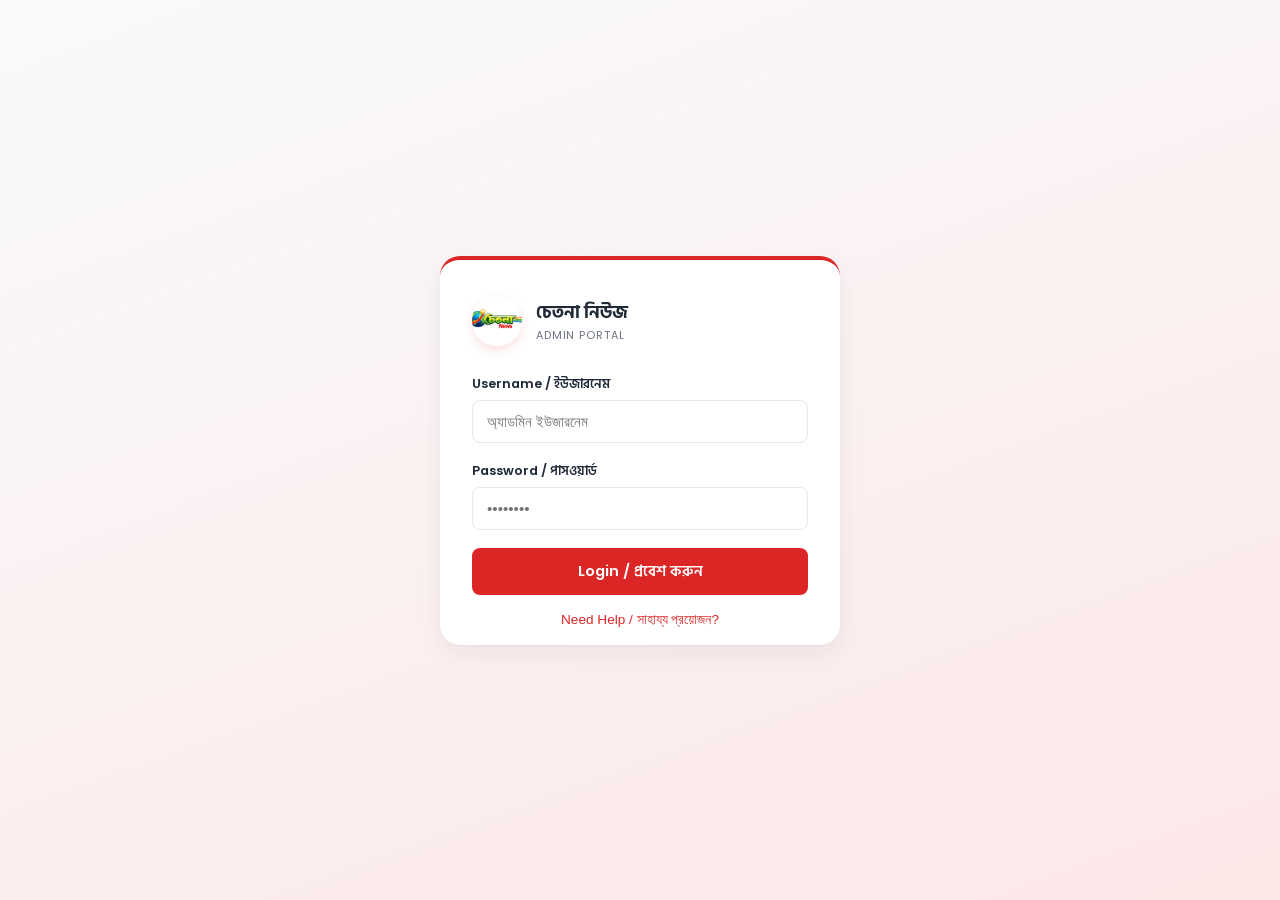
<file: index.html>
<!DOCTYPE html>
<html lang="bn">
<head>
<meta charset="UTF-8">
<meta name="viewport" content="width=device-width, initial-scale=1.0">
<title>CSN News Admin | Login</title>

<!-- Google Fonts -->
<link rel="preconnect" href="https://fonts.googleapis.com">
<link rel="preconnect" href="https://fonts.gstatic.com" crossorigin>
<link href="https://fonts.googleapis.com/css2?family=Hind+Siliguri:wght@400;500;600;700&family=Poppins:wght@400;500;600;700;800&display=swap" rel="stylesheet">

<link rel="stylesheet" href="index.css">
</head>
<body>

<section id="loginScreen" class="login-wrapper">
  <div class="login-card">
    <div class="login-brand">
      <img src="your-logo.png" alt="CSN Logo" class="brand-mark" id="loginLogo" onerror="this.onerror=null; this.src='';">
      <div class="brand-text">
        <h1>চেতনা নিউজ</h1>
        <p>Admin Portal</p>
      </div>
    </div>

    <form id="loginForm" novalidate>
      <div class="field">
        <label for="loginUsername">Username / ইউজারনেম</label>
        <input type="text" id="loginUsername" autocomplete="username" placeholder="অ্যাডমিন ইউজারনেম" required>
      </div>
      <div class="field">
        <label for="loginPassword">Password / পাসওয়ার্ড</label>
        <input type="password" id="loginPassword" autocomplete="current-password" placeholder="••••••••" required>
      </div>

      <div id="loginAlert" class="alert" hidden></div>

      <button type="submit" class="btn btn-primary btn-block" id="loginSubmitBtn">
        <span id="loginBtnText">Login / প্রবেশ করুন</span>
        <span class="spinner" id="loginSpinner" hidden></span>
      </button>
    </form>

    <footer class="page-footer">
      <button type="button" class="link-btn" id="helpLinkLogin">Need Help / সাহায্য প্রয়োজন?</button>
    </footer>
  </div>
</section>

<script src="index.js"></script>
</body>
</html>
</file>
<file: index.css>
:root {
  --color-primary: #DC2626;
  --color-primary-hover: #B91C1C;
  --color-accent-light: #FEE2E2;
  --color-text-main: #1F2937;
  --color-bg: #F9FAFB;
  --color-white: #FFFFFF;
  --color-border: #E5E7EB;
  --color-text-muted: #6B7280;
  
  --font-ui: 'Poppins', 'Hind Siliguri', sans-serif;
  --font-bn: 'Hind Siliguri', 'Poppins', sans-serif;

  --radius-sm: 8px;
  --radius-lg: 20px;
  --shadow-card: 0 1px 2px rgba(31, 41, 55, 0.04), 0 8px 24px rgba(31, 41, 55, 0.06);
}

* { box-sizing: border-box; }

body {
  margin: 0;
  padding: 0;
  background: linear-gradient(160deg, var(--color-bg) 0%, var(--color-accent-light) 130%);
  color: var(--color-text-main);
  font-family: var(--font-bn);
  min-height: 100vh;
  display: flex;
  align-items: center;
  justify-content: center;
}

.login-wrapper {
  width: 100%;
  padding: 24px;
  display: flex;
  justify-content: center;
}

.login-card {
  width: 100%;
  max-width: 400px;
  background: var(--color-white);
  border-radius: var(--radius-lg);
  border-top: 4px solid var(--color-primary);
  box-shadow: var(--shadow-card);
  padding: 36px 32px 16px;
}

.login-brand {
  display: flex;
  align-items: center;
  gap: 14px;
  margin-bottom: 28px;
}

.brand-mark {
  width: 50px;
  height: 50px;
  border-radius: 50%;
  object-fit: cover;
  box-shadow: 0 4px 10px rgba(220, 38, 38, 0.15);
}

.brand-text h1 {
  font-family: var(--font-ui);
  font-size: 1.15rem;
  font-weight: 700;
  margin: 0;
}

.brand-text p {
  margin: 1px 0 0;
  font-size: 0.68rem;
  font-family: var(--font-ui);
  color: var(--color-text-muted);
  text-transform: uppercase;
  letter-spacing: 0.08em;
}

.field { margin-bottom: 18px; }

.field label {
  display: block;
  font-family: var(--font-ui);
  font-size: 0.8rem;
  font-weight: 600;
  margin-bottom: 6px;
}

.field input[type="text"],
.field input[type="password"] {
  width: 100%;
  padding: 12px 14px;
  border-radius: var(--radius-sm);
  border: 1.5px solid var(--color-border);
  font-size: 0.95rem;
  outline: none;
}

.field input:focus {
  border-color: var(--color-primary);
  box-shadow: 0 0 0 3px var(--color-accent-light);
}

.btn {
  font-family: var(--font-ui);
  font-size: 0.92rem;
  font-weight: 600;
  padding: 12px 20px;
  border-radius: var(--radius-sm);
  border: none;
  cursor: pointer;
}

.btn-primary {
  background: var(--color-primary);
  color: var(--color-white);
}

.btn-primary:hover { background: var(--color-primary-hover); }

.btn-block {
  width: 100%;
  display: flex;
  align-items: center;
  justify-content: center;
  gap: 10px;
}

.spinner {
  width: 18px;
  height: 18px;
  border: 2.5px solid rgba(255, 255, 255, 0.3);
  border-radius: 50%;
  border-top-color: var(--color-white);
  animation: spin 0.7s linear infinite;
}

@keyframes spin { to { transform: rotate(360deg); } }

.alert {
  padding: 12px 14px;
  border-radius: var(--radius-sm);
  font-size: 0.88rem;
  margin: 12px 0;
  background: var(--color-accent-light);
  color: var(--color-primary-hover);
  border: 1px solid #FCA5A5;
}

.page-footer {
  display: flex;
  justify-content: center;
  padding-top: 16px;
}

.link-btn {
  background: none;
  border: none;
  color: var(--color-primary);
  font-size: 0.85rem;
  cursor: pointer;
}
</file>
<file: dashboard.css>
/* ============================================================
   CSN NEWS ADMIN — DASHBOARD STYLES
   Theme: Light Mode, Red & White Premium
============================================================= */

:root {
  --color-primary: #DC2626;
  --color-primary-hover: #B91C1C;
  --color-accent-light: #FEE2E2;
  --color-text-main: #1F2937;
  --color-bg: #F9FAFB;

  --color-white: #FFFFFF;
  --color-border: #E5E7EB;
  --color-text-muted: #6B7280;
  --color-success: #10B981;
  --color-success-bg: #ECFDF5;
  --color-success-text: #047857;
  --color-success-border: #A7F3D0;

  --font-ui: 'Poppins', 'Hind Siliguri', sans-serif;
  --font-bn: 'Hind Siliguri', 'Poppins', sans-serif;

  --transition-fast: 150ms ease;
  --transition-base: 260ms cubic-bezier(0.4, 0, 0.2, 1);

  --radius-sm: 8px;
  --radius-md: 14px;
  --radius-lg: 20px;
  --shadow-card: 0 1px 2px rgba(31, 41, 55, 0.04), 0 8px 24px rgba(31, 41, 55, 0.06);

  --csn-red: #dc2626;
  --csn-red-deep: #8f1616;
  --csn-coral: #ff6b5f;
  --csn-white: #ffffff;
  --csn-slate: #64748b;
  --csn-charcoal: #1e293b;
  --csn-surface: #ffffff;
  --csn-surface-2: #f8f9fb;
  --csn-border: rgba(15, 23, 42, 0.08);
  --ease-spring: cubic-bezier(0.34, 1.56, 0.64, 1);
}

* { box-sizing: border-box; }

html, body {
  margin: 0;
  padding: 0;
  background: var(--color-bg);
  color: var(--color-text-main);
  font-family: var(--font-bn);
  -webkit-font-smoothing: antialiased;
}

h1, h2, h3, h4 { font-family: var(--font-ui); margin: 0; }
button, input, select, textarea { font-family: inherit; }

.screen {
  min-height: 100vh;
  opacity: 0;
}

.screen.active {
  display: block;
  animation: screenFade var(--transition-base) forwards;
}

@keyframes screenFade {
  from { opacity: 0; transform: translateY(6px); }
  to   { opacity: 1; transform: translateY(0); }
}

/* SHARED UI COMPONENTS */
.brand-mark {
  display: inline-flex;
  align-items: center;
  justify-content: center;
  border-radius: 50%;
  object-fit: cover;
  box-shadow: 0 4px 10px rgba(220, 38, 38, 0.15);
}

.brand-mark-sm { width: 38px; height: 38px; }

.brand-text h1 {
  font-size: 1.15rem;
  font-weight: 700;
  color: var(--color-text-main);
}

.brand-text p {
  margin: 1px 0 0;
  font-size: 0.68rem;
  font-family: var(--font-ui);
  color: var(--color-text-muted);
  text-transform: uppercase;
  letter-spacing: 0.08em;
}

.btn {
  font-family: var(--font-ui);
  font-size: 0.92rem;
  font-weight: 600;
  padding: 12px 20px;
  border-radius: var(--radius-sm);
  border: 1px solid transparent;
  cursor: pointer;
  transition: background var(--transition-fast), border-color var(--transition-fast), transform var(--transition-fast);
}

.btn:active { transform: scale(0.98); }

.btn-primary {
  background: var(--color-primary);
  color: var(--color-white);
}
.btn-primary:hover { background: var(--color-primary-hover); }

.btn-outline {
  background: var(--color-white);
  color: var(--color-primary);
  border-color: var(--color-primary);
}
.btn-outline:hover { background: var(--color-accent-light); }

.btn-block { 
  width: 100%; 
  display: flex;
  align-items: center;
  justify-content: center;
  gap: 10px;
}

.spinner {
  width: 18px;
  height: 18px;
  border: 2.5px solid rgba(255, 255, 255, 0.3);
  border-radius: 50%;
  border-top-color: var(--color-white);
  animation: spin 0.7s linear infinite;
}

@keyframes spin { to { transform: rotate(360deg); } }

.link-btn {
  background: none;
  border: none;
  color: var(--color-primary);
  font-family: var(--font-bn);
  font-size: 0.85rem;
  cursor: pointer;
  padding: 4px;
}
.link-btn:hover { color: var(--color-primary-hover); text-decoration: underline; }

.field { margin-bottom: 18px; }

.field-row {
  display: grid;
  grid-template-columns: 1fr 1fr;
  gap: 16px;
}

.field label {
  display: block;
  font-family: var(--font-ui);
  font-size: 0.8rem;
  font-weight: 600;
  color: var(--color-text-main);
  margin-bottom: 6px;
}

.field label .hint {
  font-family: var(--font-bn);
  font-weight: 400;
  color: var(--color-text-muted);
  font-size: 0.78rem;
}

.field input[type="text"],
.field select,
.field textarea {
  width: 100%;
  padding: 12px 14px;
  border-radius: var(--radius-sm);
  border: 1.5px solid var(--color-border);
  background: var(--color-white);
  color: var(--color-text-main);
  font-size: 0.95rem;
  transition: border-color var(--transition-fast), box-shadow var(--transition-fast);
}

.field input:focus,
.field select:focus,
.field textarea:focus {
  border-color: var(--color-primary);
  box-shadow: 0 0 0 3px var(--color-accent-light);
  outline: none;
}

.field textarea { resize: vertical; min-height: 120px; }

.field select {
  appearance: none;
  background-image: url("data:image/svg+xml,%3Csvg xmlns='http://www.w3.org/2000/svg' width='12' height='8' viewBox='0 0 12 8'%3E%3Cpath fill='%23DC2626' d='M1 1l5 5 5-5'/%3E%3C/svg%3E");
  background-repeat: no-repeat;
  background-position: right 14px center;
  padding-right: 36px;
}

.locked-field { position: relative; }
.locked-field input {
  background: var(--color-accent-light);
  color: var(--color-text-muted);
  padding-right: 40px;
  cursor: not-allowed;
}
.locked-field .lock-icon {
  position: absolute;
  right: 14px;
  top: 50%;
  transform: translateY(-50%);
  font-size: 0.85rem;
}

.file-input-wrap {
  display: flex;
  align-items: center;
  gap: 12px;
  flex-wrap: wrap;
}
.file-btn { margin: 0; white-space: nowrap; }
.file-name {
  font-size: 0.85rem;
  color: var(--color-text-muted);
  overflow-wrap: anywhere;
}

.alert {
  padding: 12px 14px;
  border-radius: var(--radius-sm);
  font-size: 0.88rem;
  margin: 12px 0;
  border: 1px solid transparent;
}
.alert-error {
  background: var(--color-accent-light);
  color: var(--color-primary-hover);
  border-color: #FCA5A5;
}

.page-footer {
  display: flex;
  align-items: center;
  justify-content: center;
  gap: 12px;
  padding: 20px;
  font-size: 0.82rem;
  color: var(--color-text-muted);
}

/* TOPBAR & PROFILE */
.topbar {
  display: flex;
  align-items: center;
  justify-content: space-between;
  padding: 12px 32px;
  background: var(--color-white);
  border-bottom: 1px solid var(--color-border);
  position: sticky;
  top: 0;
  z-index: 100;
}
.topbar-brand { display: flex; align-items: center; gap: 12px; }

.profile-container { position: relative; display: inline-block; }

.profile-trigger {
  width: 38px;
  height: 38px;
  border-radius: 50%;
  background: var(--color-accent-light);
  border: 2px solid var(--color-primary);
  color: var(--color-primary-hover);
  font-family: var(--font-ui);
  font-weight: 700;
  font-size: 1rem;
  cursor: pointer;
  display: flex;
  align-items: center;
  justify-content: center;
}

.profile-dropdown {
  position: absolute;
  right: 0;
  top: calc(100% + 10px);
  width: 220px;
  background: var(--color-white);
  border: 1px solid var(--color-border);
  border-radius: var(--radius-md);
  box-shadow: 0 10px 25px rgba(0, 0, 0, 0.1);
  overflow: hidden;
  display: none;
  flex-direction: column;
  z-index: 110;
}

.profile-dropdown.active { display: flex; }

.dropdown-header { padding: 14px 16px; background: var(--color-bg); }
.dropdown-header h4 { font-size: 0.88rem; color: var(--color-text-main); font-weight: 600; margin-bottom: 2px; }
.dropdown-header p { font-size: 0.72rem; color: var(--color-text-muted); margin: 0; font-family: var(--font-ui); }
.dropdown-divider { height: 1px; background: var(--color-border); margin: 0; }

.dropdown-item {
  border: none;
  background: none;
  padding: 12px 16px;
  display: flex;
  align-items: center;
  gap: 10px;
  width: 100%;
  text-align: left;
  cursor: pointer;
  font-size: 0.88rem;
  color: var(--color-text-main);
}
.dropdown-item:hover { background: var(--color-bg); }
.dropdown-item.text-danger { color: var(--color-primary); }
.dropdown-item.text-danger:hover { background: var(--color-accent-light); }

/* DASHBOARD GRID */
.dashboard-grid {
  display: grid;
  grid-template-columns: 7fr 5fr;
  gap: 28px;
  padding: 28px 32px;
  max-width: 1400px;
  margin: 0 auto;
  align-items: start;
}

.panel {
  background: var(--color-white);
  border-radius: var(--radius-lg);
  border: 1px solid var(--color-border);
  box-shadow: var(--shadow-card);
  padding: 28px;
}

.panel-title { font-size: 1.2rem; font-weight: 700; }
.panel-subtitle { margin: 6px 0 24px; font-size: 0.85rem; color: var(--color-text-muted); }

.preview-panel { position: sticky; top: 96px; padding: 0; overflow: hidden; }

/* BROWSER CHROME MOCKUP */
.browser-chrome {
  display: flex;
  align-items: center;
  gap: 8px;
  padding: 14px 18px;
  background: #FAFAFA;
  border-bottom: 1px solid var(--color-border);
}
.dot { width: 9px; height: 9px; border-radius: 50%; display: inline-block; }
.dot-red { background: #FF5F57; }
.dot-yellow { background: #FEBC2E; }
.dot-green { background: #28C840; }
.browser-url {
  margin-left: 8px;
  font-family: var(--font-ui);
  font-size: 0.75rem;
  color: var(--color-text-muted);
  background: var(--color-white);
  border: 1px solid var(--color-border);
  border-radius: 6px;
  padding: 3px 10px;
  flex: 1;
}
.live-indicator {
  display: flex;
  align-items: center;
  gap: 6px;
  font-family: var(--font-ui);
  font-size: 0.68rem;
  font-weight: 700;
  color: var(--color-primary);
}
.pulse-dot {
  width: 8px;
  height: 8px;
  border-radius: 50%;
  background: var(--color-primary);
  animation: pulse 1.6s ease-out infinite;
}
@keyframes pulse {
  0%   { box-shadow: 0 0 0 0 rgba(220, 38, 38, 0.55); }
  70%  { box-shadow: 0 0 0 8px rgba(220, 38, 38, 0); }
  100% { box-shadow: 0 0 0 0 rgba(220, 38, 38, 0); }
}

.preview-card { padding: 22px; }
.preview-badges { display: flex; gap: 8px; margin-bottom: 14px; flex-wrap: wrap; }
.badge {
  font-size: 0.75rem;
  font-weight: 600;
  padding: 5px 12px;
  border-radius: 999px;
}
.badge-category { background: var(--color-primary); color: var(--color-white); }
.badge-district { background: var(--color-accent-light); color: var(--color-primary-hover); }

.preview-image-wrap {
  width: 100%;
  aspect-ratio: 16 / 9;
  border-radius: var(--radius-md);
  background: var(--color-bg);
  border: 1.5px dashed var(--color-border);
  display: flex;
  align-items: center;
  justify-content: center;
  overflow: hidden;
  margin-bottom: 16px;
}
.preview-image-wrap img { width: 100%; height: 100%; object-fit: cover; }
.preview-placeholder { font-size: 0.82rem; color: var(--color-text-muted); text-align: center; }

.preview-headline { font-size: 1.3rem; line-height: 1.4; font-weight: 700; margin-bottom: 10px; }
.preview-body { font-size: 0.92rem; line-height: 1.7; color: var(--color-text-muted); margin: 0 0 18px; }
.preview-meta { display: flex; justify-content: space-between; font-size: 0.8rem; color: var(--color-text-muted); border-top: 1px dashed var(--color-border); padding-top: 14px; }

.dashboard-footer { border-top: 1px solid var(--color-border); margin-top: 8px; }

/* PROGRESS MODAL */
.modal-overlay {
  position: fixed;
  inset: 0;
  z-index: 9999;
  display: flex;
  align-items: center;
  justify-content: center;
  padding: 20px;
  background: rgba(30, 41, 59, 0.4);
  backdrop-filter: blur(14px);
}
.modal-overlay[hidden] { display: none; }

.modal-card {
  position: relative;
  width: 100%;
  max-width: 400px;
  background: linear-gradient(160deg, var(--csn-surface) 0%, var(--csn-surface-2) 100%);
  border: 1px solid var(--csn-border);
  border-radius: 26px;
  padding: 40px 30px 32px;
  text-align: center;
  box-shadow: 0 30px 70px rgba(15, 23, 42, 0.16);
  animation: modalSpringIn .55s var(--ease-spring) both;
  overflow: hidden;
}

@keyframes modalSpringIn {
  0% { opacity: 0; transform: scale(0.82) translateY(18px); }
  100% { opacity: 1; transform: scale(1) translateY(0); }
}

.progress-ring-container {
  position: relative;
  width: 140px;
  height: 140px;
  margin: 4px auto 22px;
  display: flex;
  align-items: center;
  justify-content: center;
}
.progress-ring { transform: rotate(-90deg); }
.progress-ring__track { fill: none; stroke: rgba(15, 23, 42, 0.07); stroke-width: 8; }
.progress-ring__bar {
  fill: none;
  stroke: url(#ringGradient);
  stroke-width: 8;
  stroke-linecap: round;
  stroke-dasharray: 377;
  stroke-dashoffset: 377;
  transition: stroke-dashoffset .35s ease;
}
.progress-ring__center { position: absolute; display: flex; flex-direction: column; align-items: center; }
.progress-ring__text { font-size: 26px; font-weight: 700; color: var(--csn-charcoal); }
.progress-ring__label { font-size: 11px; color: var(--csn-slate); }

.linear-progress {
  position: relative;
  width: 100%;
  height: 8px;
  border-radius: 999px;
  background: rgba(15, 23, 42, 0.07);
  overflow: hidden;
  margin: 0 0 26px;
}
.linear-progress__fill {
  height: 100%;
  width: 0%;
  border-radius: 999px;
  background: linear-gradient(90deg, var(--csn-red-deep), var(--csn-red), var(--csn-coral));
  transition: width .35s ease;
}

.status-icon { width: 88px; height: 88px; margin: 4px auto 18px; display: flex; align-items: center; justify-content: center; }
.status-icon[hidden] { display: none; }
.status-icon__ring { fill: none; stroke: #22c55e; stroke-width: 4; }
.status-icon__ring--error { stroke: #ef4444; }
.status-icon__check { fill: none; stroke: #22c55e; stroke-width: 6; stroke-linecap: round; }
.status-icon__cross { fill: none; stroke: #ef4444; stroke-width: 6; stroke-linecap: round; }

.modal-title { font-size: 19px; font-weight: 700; color: var(--csn-charcoal); margin: 0 0 8px; }
.modal-subtitle { font-size: 14px; color: var(--csn-slate); margin: 0 0 8px; }

.modal-actions { display: flex; gap: 10px; margin-top: 26px; }
.modal-actions[hidden] { display: none; }

.modal-actions .btn {
  flex: 1;
  display: inline-flex;
  align-items: center;
  justify-content: center;
  min-height: 50px;
  border-radius: 14px;
  font-size: 15px;
  font-weight: 600;
  text-decoration: none;
}
.modal-actions .btn--primary { color: var(--csn-white); background: linear-gradient(135deg, var(--csn-red), var(--csn-red-deep)); }
.modal-actions .btn--danger { color: #b91c1c; background: rgba(239,68,68,0.08); border: 1px solid rgba(239,68,68,0.3); }
.modal-actions .btn--ghost { color: var(--csn-charcoal); background: var(--csn-surface-2); border: 1px solid var(--csn-border); }

/* RESPONSIVE DESIGN */
@media (max-width: 1024px) {
  .dashboard-grid { grid-template-columns: 1fr !important; gap: 20px !important; padding: 16px !important; }
  .preview-panel { position: relative !important; top: 0 !important; order: 2; }
  .form-panel { order: 1; }
}

@media (max-width: 640px) {
  .topbar { padding: 10px 16px; }
  .field-row { grid-template-columns: 1fr !important; gap: 0 !important; }
}
</file>
